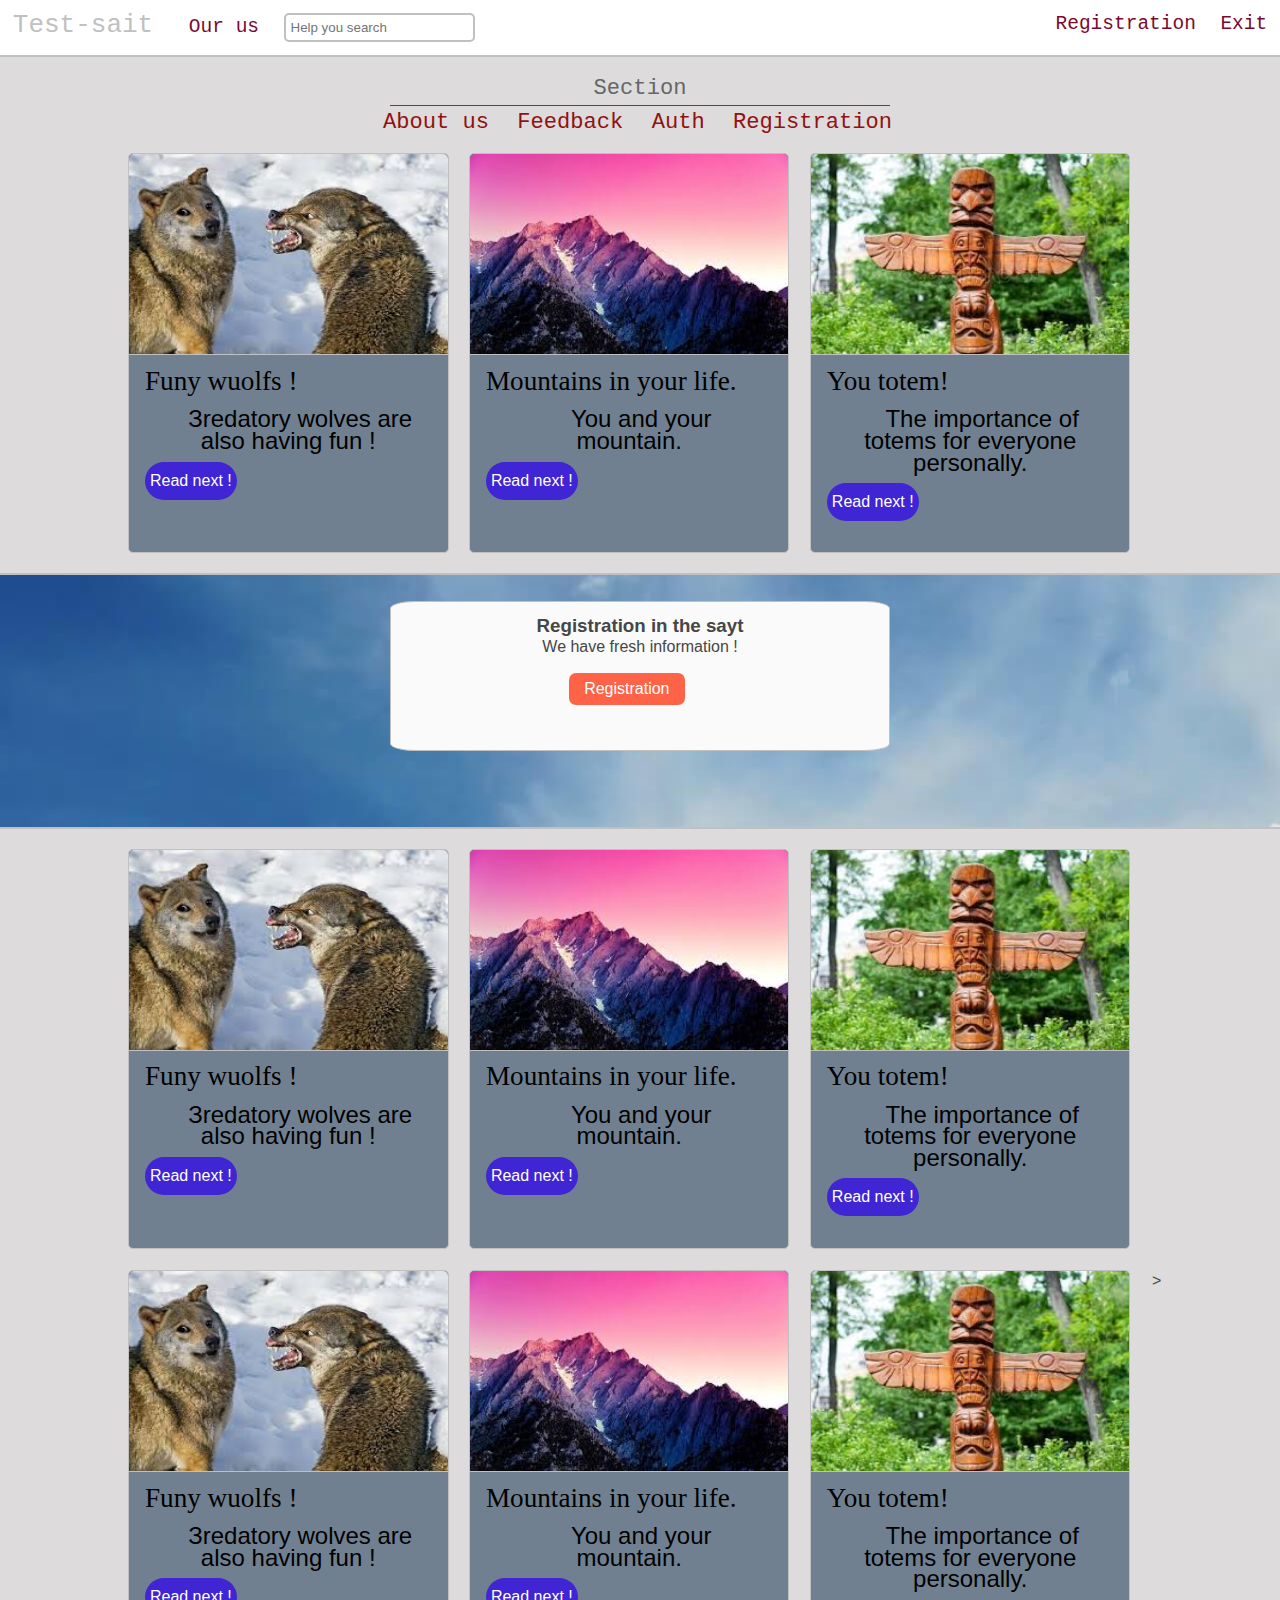
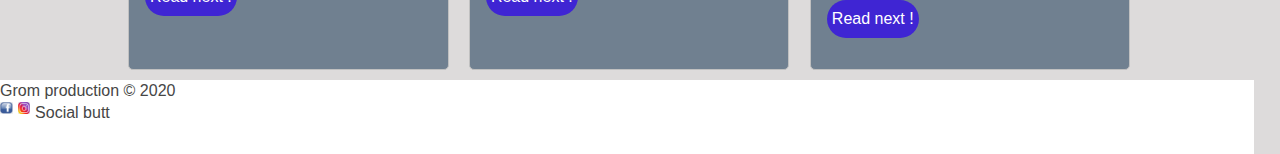
<file: index.html>
<!DOCTYPE html>
<html lang="en">
<head>
    <meta http-equiv="Content-Type" content="text/html; charset=UTF-8" />
    <meta name="keywords" content="test, sait, website"/>
    <meta name="description" content="test page" />
    <link rel="stylesheet" type="text/css" href="css/style.css"/>
    <link href="img/x-icon.png" rel="shortcut icon" type="img/x-icon" />
    <title>Test sait</title>
</head>
<body>
    <div id="page-wrap"> 
    <header>
<a href="index.html" title="in first page" id="logo"> Test-sait </a>
<span class="contact"><a href="about.html" title="about us">Our us</a></span>
<input type="text" class="field" placeholder="Help you search"/>
<span class="right"><span class="contact"><a href="reg.html" title="Registration">Registration</a></span>
<span class="contact"><a href="auth.html" title="Exit">Exit</a></span></span>
    </header>
    <!--Розберись з картинками внизу (розділ 2.2)-->
    <div class="clear"><br /></div>
<center>
    <div id="menu">
        Section <hr />
        <div id="menuHrefs">
            <a href="about.html">About  us</a>
            <a href="feedback.html">Feedback</a>
            <a href="auth.html">Auth</a>
            <a href="reg.html">Registration</a>
        </div>
    </div>
</center>
    <div id="wrapper">
        <div id="articles">
            <article> 
                <img src="img/p1.jpg" alt="picture" title="description of the article" />
                <h2>  Funy wuolfs ! </h2>
                <p>
                    Зredatory wolves are also having fun !
                </p>
                <a href="article.html" title="watch article">Read next !</a>
            </article>
            <article> 
                <img src="img/p2.jpg" alt="picture" title="description of the article" />
                <h2>  Mountains in your life.  </h2>
                <p>
                    You and your mountain.
                </p>
                <a href="article.html" title="watch article"> Read next ! </a>
            </article>
            <article> 
                <img src="img/p3.jpg" alt="picture" title="description of the article" />
                <h2>  You totem!  </h2>
                <p>
                    The importance of totems for everyone personally.
                </p>
                <a href="article.html" title="watch article"> Read next ! </a>
            </article>
        </div> 
        <div class="clear">
        <div id="mainBlock">
            <center>
            <div id="mainBlock_in">
               <h3> Registration in the sayt </h3>
               <p>We have fresh information !</p>
               <a href="reg.html" title="registration"> Registration</a>
            </div>
            </center>
        </div>
        </div>
        <div id="articles">
            <article> 
                <img src="img/p1.jpg" alt="picture" title="description of the article" />
                <h2>  Funy wuolfs ! </h2>
                <p>
                    Зredatory wolves are also having fun !
                </p>
                <a href="article.html" title="watch article">Read next !</a>
            </article>
            <article> 
                <img src="img/p2.jpg" alt="picture" title="description of the article" />
                <h2>  Mountains in your life.  </h2>
                <p>
                    You and your mountain.
                </p>
                <a href="article.html" title="watch article"> Read next ! </a>
            </article>
            <article> 
                <img src="img/p3.jpg" alt="picture" title="description of the article" />
                <h2>  You totem!  </h2>
                <p>
                    The importance of totems for everyone personally.
                </p>
                <a href="article.html" title="watch article"> Read next ! </a>
            </article>
        </div> 
    <div class="clear"></br></div>>
        <div id="articles">
            <article> 
                <img src="img/p1.jpg" alt="picture" title="description of the article" />
                <h2>  Funy wuolfs ! </h2>
                <p>
                    Зredatory wolves are also having fun !
                </p>
                <a href="article.html" title="watch article">Read next !</a>
            </article>
            <article> 
                <img src="img/p2.jpg" alt="picture" title="description of the article" />
                <h2>  Mountains in your life.  </h2>
                <p>
                    You and your mountain.
                </p>
                <a href="article.html" title="watch article"> Read next ! </a>
            </article>
            <article> 
                <img src="img/p3.jpg" alt="picture" title="description of the article" />
                <h2>  You totem!  </h2>
                <p>
                    The importance of totems for everyone personally.
                </p>
                <a href="article.html" title="watch article"> Read next ! </a>
            </article>
        </div> 
       </div>
    </div>
    <footer>
 <span class="left"> Grom production &copy; 2020</span>
 <span class="right"> Social butt 
     <img src="img/fb.png" alt="ocial network" title="social network" />
     <img src="img/inst.jpg" alt="ocial network" title="social network"/>
 </span>
    </footer>

</body>
</html>
</file>
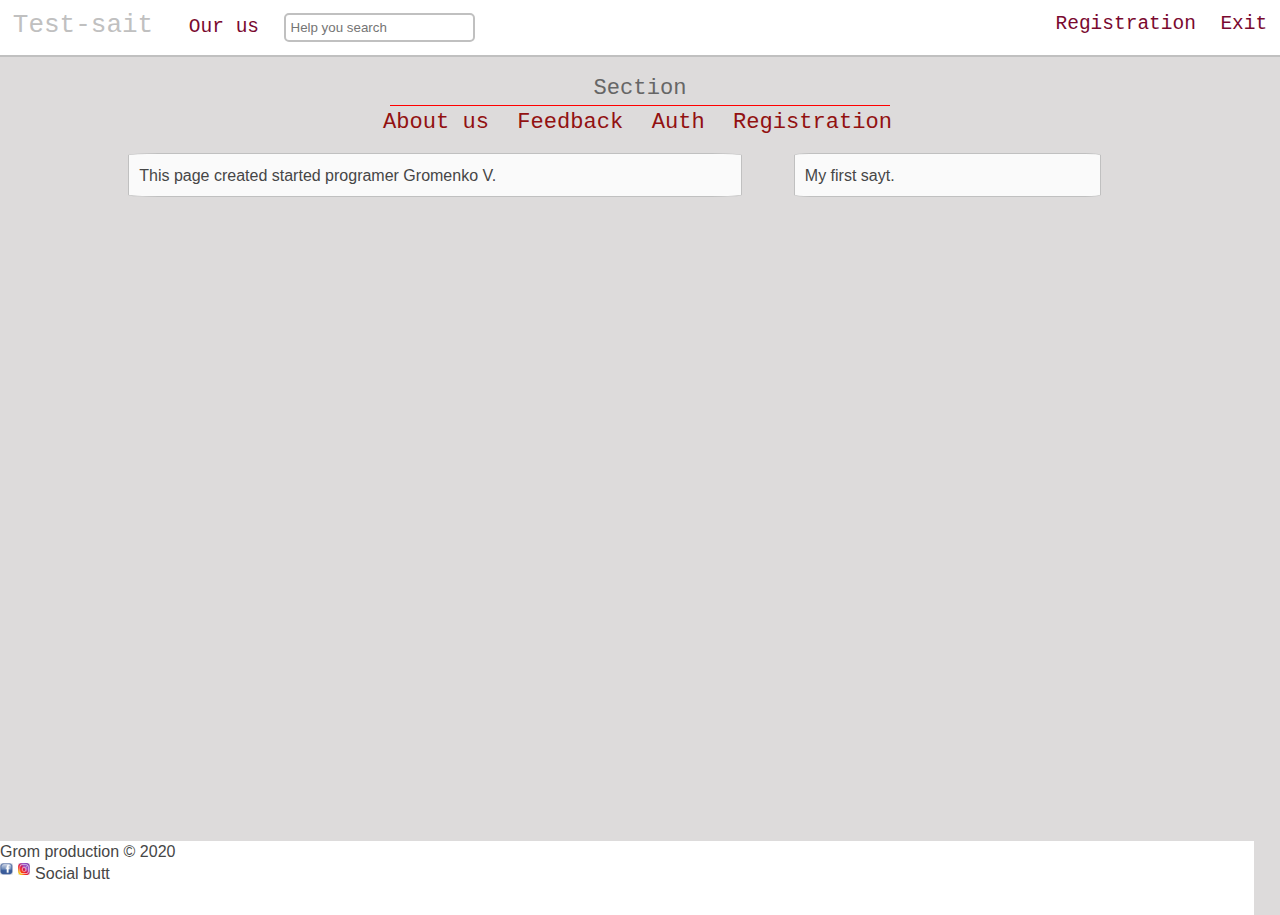
<file: about.html>
<!DOCTYPE html>
<html lang="en">
<head>
    <meta http-equiv="Content-Type" content="text/html; charset=UTF-8" />
    <meta name="keywords" content="test, sait, website"/>
    <meta name="description" content="test page" />
    <link rel="stylesheet" type="text/css" href="css/style.css"/>
    <link href="img/x-icon.png" rel="shortcut icon" type="img/x-icon" />
    <title>Test sait</title>
</head>
<body>
    <div id="page-wrap"> 
    <header>
<a href="index.html" title="in first page" id="logo">Test-sait </a><span class="contact"><a href="about.html" title="about us">Our us</a></span>
<input type="text" class="field" placeholder="Help you search"/>
<span class="right"><span class="contact"><a href="reg.html" title="Registration">Registration</a></span>
<span class="contact"><a href="auth.html" title="Exit">Exit</a></span></span>
    </header>
   
    <div class="clear"><br /></div>
<center>
    <div id="menu">
        Section <hr />
        <div id="menuHrefs">
            <a href="about.html">About  us</a>
            <a href="feedback.html">Feedback</a>
            <a href="auth.html">Auth</a>
            <a href="reg.html">Registration</a>
        </div>
    </div>
</center>
    <div id="wrapper">
        <div id="articles"> 
            <div id="about_us"> 
                <p>This page created started programer Gromenko V. </p>
            </div>
            <div id="columRight"> 
                <p>My first sayt.</p>
            </div>
        </div> 
     </div> 
     </div>
    </div>
    <footer>
 <span class="left"> Grom production &copy; 2020</span>
 <span class="right"> Social butt 
     <img src="img/fb.png" alt="ocial network" title="social network" />
     <img src="img/inst.jpg" alt="ocial network" title="social network"/>
 </span>
    </footer>

</body>
</html>
</file>
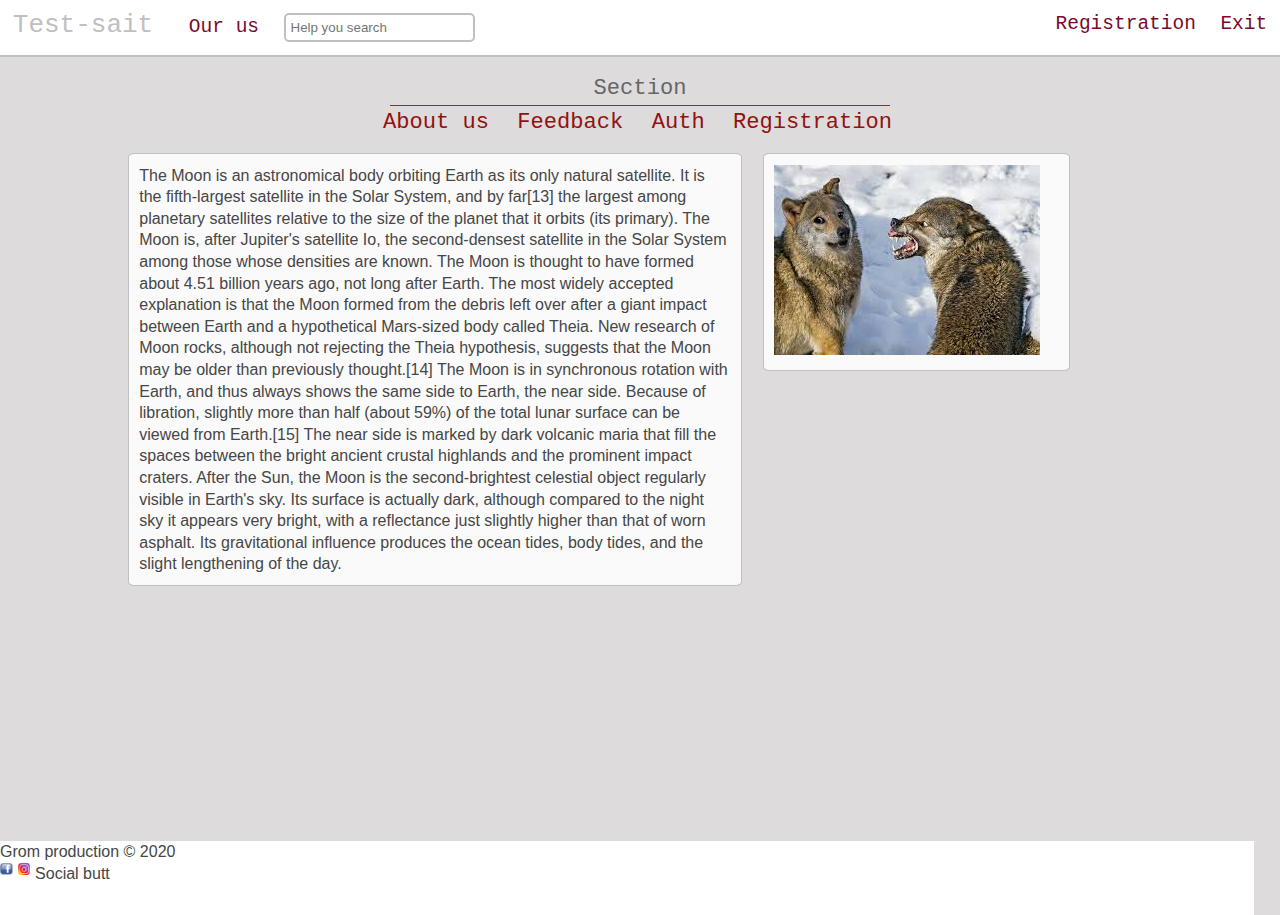
<file: article.html>
<!DOCTYPE html>
<html lang="en">
<head>
    <meta http-equiv="Content-Type" content="text/html; charset=UTF-8" />
    <meta name="keywords" content="test, sait, website"/>
    <meta name="description" content="test page" />
    <link rel="stylesheet" type="text/css" href="css/style.css"/>
    <link href="img/x-icon.png" rel="shortcut icon" type="img/x-icon" />
    <title>Test sait</title>
</head>
<body>
    <div id="page-wrap"> 
    <header>
<a href="index.html" title="in first page" id="logo"> Test-sait </a>
<span class="contact"><a href="about.html" title="about us">Our us</a></span>
<input type="text" class="field" placeholder="Help you search"/>
<span class="right"><span class="contact"><a href="reg.html" title="Registration">Registration</a></span>
<span class="contact"><a href="auth.html" title="Exit">Exit</a></span></span>
    </header>
    <!--Розберись з картинками внизу (розділ 2.2)-->
    <div class="clear"><br /></div>
<center>
    <div id="menu">
        Section <hr />
        <div id="menuHrefs">
            <a href="about.html">About  us</a>
            <a href="feedback.html">Feedback</a>
            <a href="auth.html">Auth</a>
            <a href="reg.html">Registration</a>
        </div>
    </div>
</center>
    <div id="wrapper">
        <div id="articles">
            <div id="article1"> 
                <p>
                    The Moon is an astronomical body orbiting Earth as its only natural satellite.
                     It is the fifth-largest satellite in the Solar System, and by far[13] the largest among planetary satellites relative to the size of the planet that it 
                     orbits (its primary). The Moon is, after Jupiter's satellite Io, the second-densest satellite in the Solar System among those whose densities are known.

                    The Moon is thought to have formed about 4.51 billion years ago, not long after Earth. The most widely accepted explanation is that the Moon formed from the 
                    debris left over after a giant impact between Earth and a hypothetical Mars-sized body called Theia. New research of Moon rocks, although not rejecting the
                    Theia hypothesis, suggests that the Moon may be older than previously thought.[14]
                    
                    The Moon is in synchronous rotation with Earth, and thus always shows the same side to Earth, the near side. Because of libration, slightly more than half
                    (about 59%) of the total lunar surface can be viewed from Earth.[15] The near side is marked by dark volcanic maria that fill the spaces between the bright
                    ancient crustal highlands and the prominent impact craters. After the Sun, the Moon is the second-brightest celestial object regularly visible in Earth's sky.
                    Its surface is actually dark, although compared to the night sky it appears very bright, with a reflectance just slightly higher than that of worn asphalt.
                    Its gravitational influence produces the ocean tides, body tides, and the slight lengthening of the day. 
                </p>
            </div>
            <div id="columRight_a"> 
                <img src="img/p1.jpg" alt="picture" title="description of the article" />
            </div>
        </div>
    </div>
</div>
            

    <footer>
 <span class="left"> Grom production &copy; 2020</span>
 <span class="right"> Social butt 
     <img src="img/fb.png" alt="ocial network" title="social network" />
     <img src="img/inst.jpg" alt="ocial network" title="social network"/>
 </span>
    </footer>

</body>
</html>
</file>
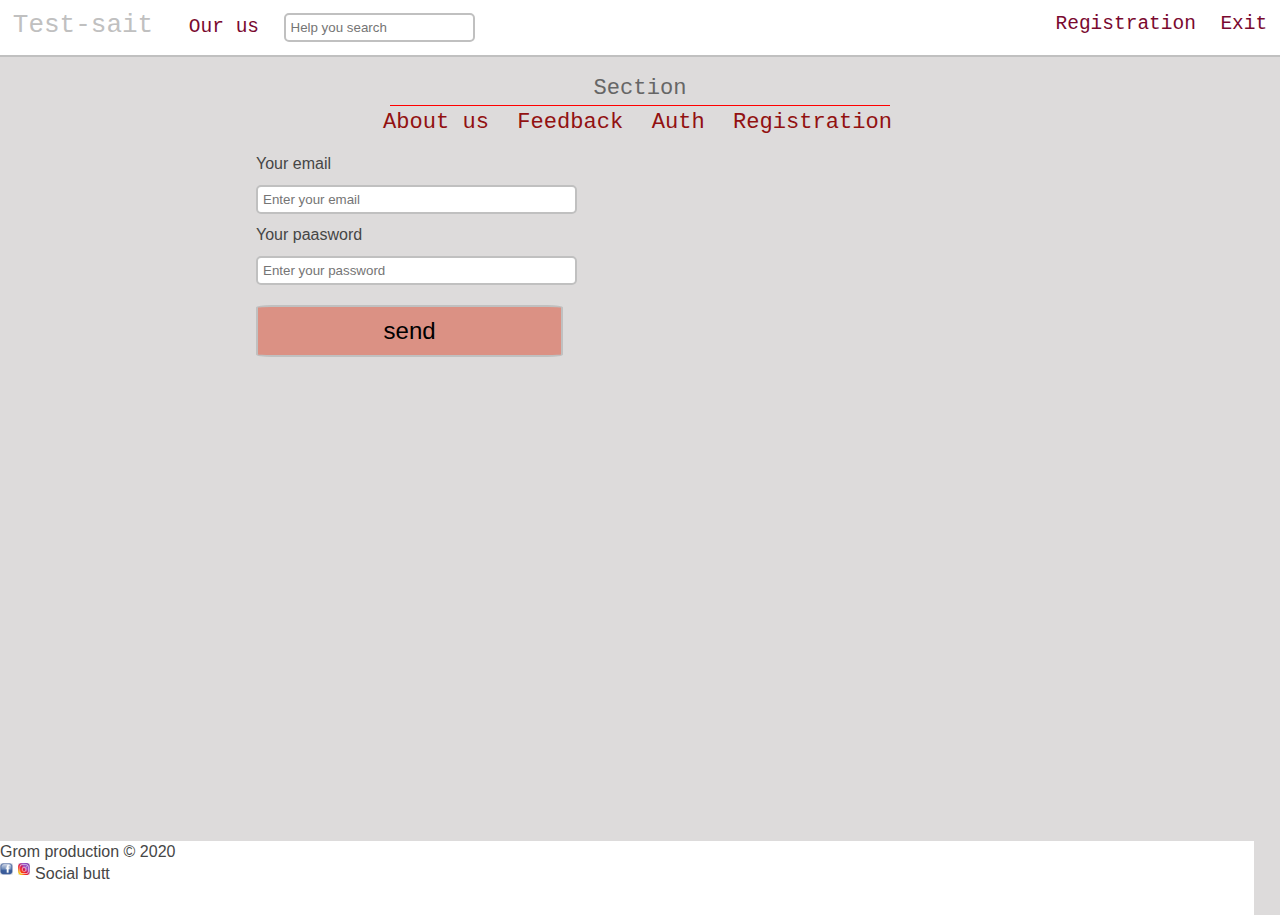
<file: auth.html>
<!DOCTYPE html>
<html lang="en">
<head>
    <meta http-equiv="Content-Type" content="text/html; charset=UTF-8" />
    <meta name="keywords" content="test, sait, website"/>
    <meta name="description" content="test page" />
    <link rel="stylesheet" type="text/css" href="css/style.css"/>
    <link href="img/x-icon.png" rel="shortcut icon" type="img/x-icon" />
    <title>Test sait</title>
</head>
<body>
    <div id="page-wrap"> 
    <header>
<a href="index.html" title="in first page" id="logo">Test-sait </a><span class="contact"><a href="about.html" title="about us">Our us</a></span>
<input type="text" class="field" placeholder="Help you search"/>
<span class="right"><span class="contact"><a href="reg.html" title="Registration">Registration</a></span>
<span class="contact"><a href="auth.html" title="Exit">Exit</a></span></span>
    </header>
   
    <div class="clear"><br /></div>
<center>
    <div id="menu">
        Section <hr />
        <div id="menuHrefs">
            <a href="about.html">About  us</a>
            <a href="feedback.html">Feedback</a>
            <a href="auth.html">Auth</a>
            <a href="reg.html">Registration</a>
        </div>
    </div>
</center>


    <div id="wrapper">
        <div id="article">
            <form action="" method="POST">
                <label for="subject">Your email</label>
                <input type="text" id="subject" name="subject" placeholder="Enter your email" />
                <label for="email">Your paasword</label>
                <input type="text" id="subject" name="subject" placeholder="Enter your password" />
                
                <input type="submit" value="send" id="send" name="send" />
            </form>
        </div>
    </div>
    </div>


    <footer>
 <span class="left"> Grom production &copy; 2020</span>
 <span class="right"> Social butt 
     <img src="img/fb.png" alt="ocial network" title="social network" />
     <img src="img/inst.jpg" alt="ocial network" title="social network"/>
 </span>
    </footer>

</body>
</html>
</file>
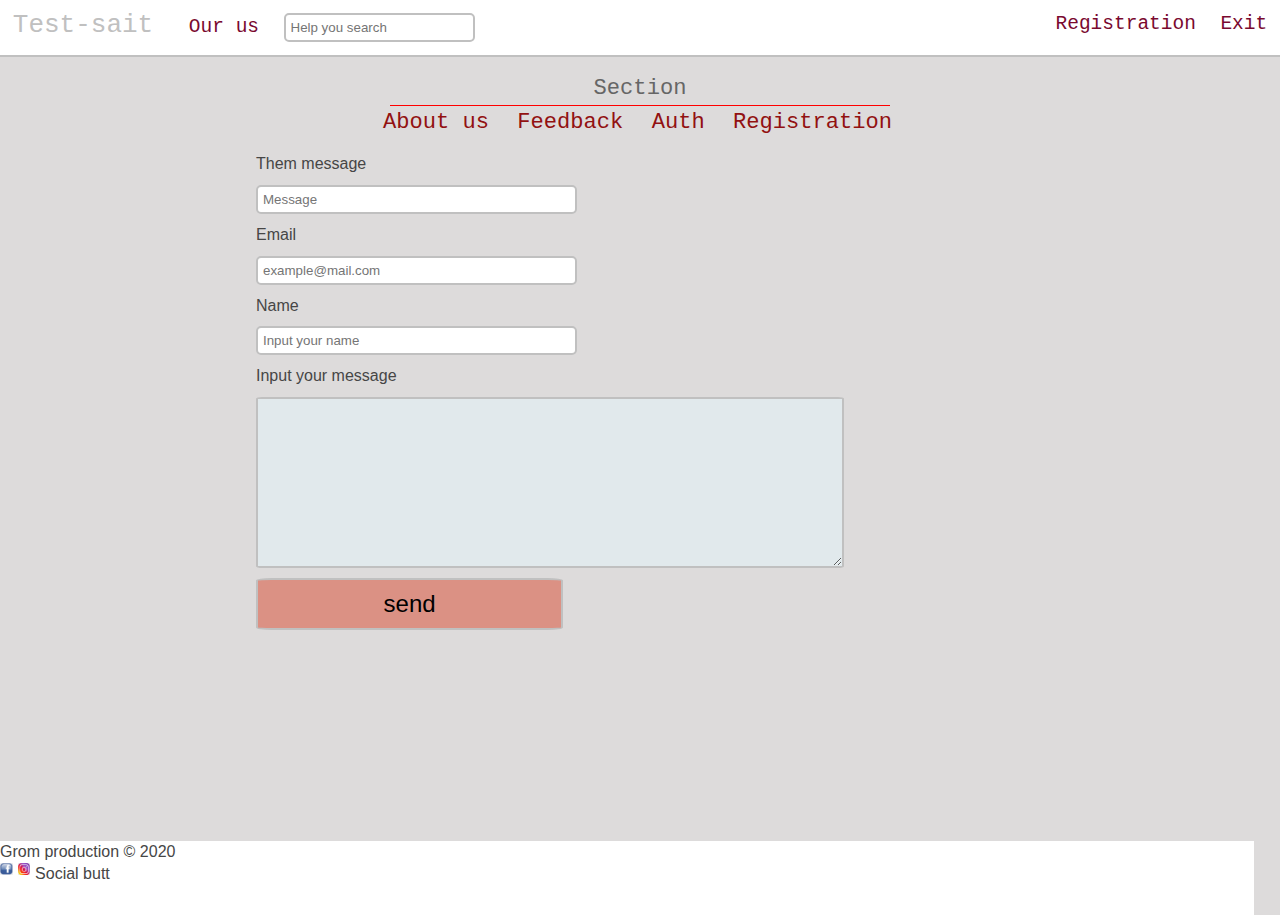
<file: feedback.html>
<!DOCTYPE html>
<html lang="en">
<head>
    <meta http-equiv="Content-Type" content="text/html; charset=UTF-8" />
    <meta name="keywords" content="test, sait, website"/>
    <meta name="description" content="test page" />
    <link rel="stylesheet" type="text/css" href="css/style.css"/>
    <link href="img/x-icon.png" rel="shortcut icon" type="img/x-icon" />
    <title>Test sait</title>
</head>
<body>
    <div id="page-wrap"> 
    <header>
<a href="index.html" title="in first page" id="logo">Test-sait </a><span class="contact"><a href="about.html" title="about us">Our us</a></span>
<input type="text" class="field" placeholder="Help you search"/>
<span class="right"><span class="contact"><a href="reg.html" title="Registration">Registration</a></span>
<span class="contact"><a href="auth.html" title="Exit">Exit</a></span></span>
    </header>
   
    <div class="clear"><br /></div>
<center>
    <div id="menu">
        Section <hr />
        <div id="menuHrefs">
            <a href="about.html">About  us</a>
            <a href="feedback.html">Feedback</a>
            <a href="auth.html">Auth</a>
            <a href="reg.html">Registration</a>
        </div>
    </div>
</center>
    <div id="wrapper">
        <div id="article">
            <form action="" method="POST">
                <label for="subject">Them message</label>
                <input type="text" id="subject" name="subject" placeholder="Message" />
                <label for="email">Email</label>
                <input type="email" id="email" name="email" placeholder="example@mail.com" />
                <label for="name">Name</label>
                <input type="text" id="name" name="name" placeholder="Input your name" />
                <label for="Message" id="message" name="message">Input your message</label>
                <textarea placeholder="Input your message" id="message" name="message"> 
                </textarea>
                <input type="submit" value="send" id="send" name="send" />
            </form>
        </div>
    </div>
    </div>
    <footer>
 <span class="left"> Grom production &copy; 2020</span>
 <span class="right"> Social butt 
     <img src="img/fb.png" alt="ocial network" title="social network" />
     <img src="img/inst.jpg" alt="ocial network" title="social network"/>
 </span>
    </footer>

</body>
</html>
</file>
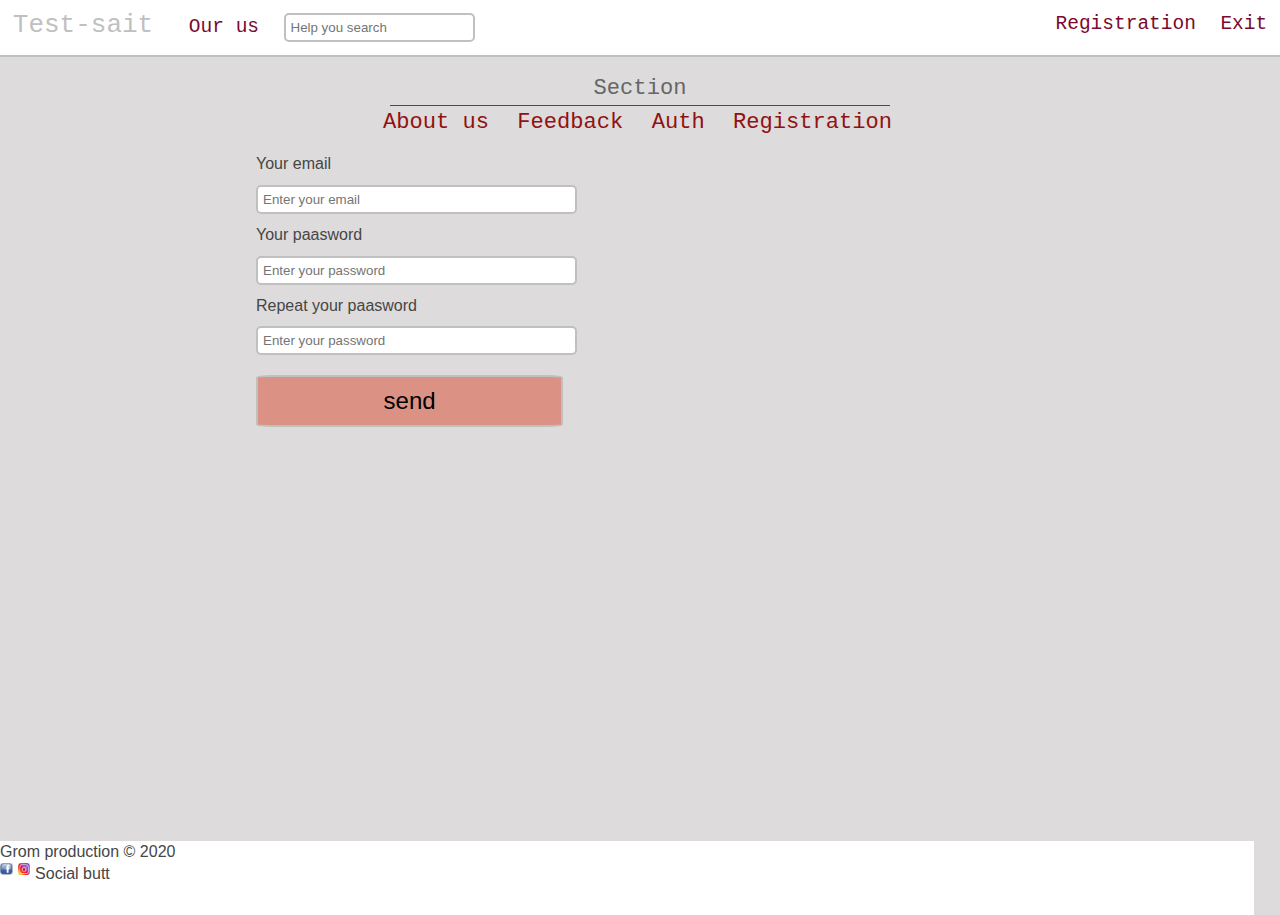
<file: reg.html>
<!DOCTYPE html>
<html lang="en">
<head>
    <meta http-equiv="Content-Type" content="text/html; charset=UTF-8" />
    <meta name="keywords" content="test, sait, website"/>
    <meta name="description" content="test page" />
    <link rel="stylesheet" type="text/css" href="css/style.css"/>
    <link href="img/x-icon.png" rel="shortcut icon" type="img/x-icon" />
    <title>Test sait</title>
</head>
<body>
    <div id="page-wrap"> 
    <header>
<a href="index.html" title="in first page" id="logo">Test-sait </a><span class="contact"><a href="about.html" title="about us">Our us</a></span>
<input type="text" class="field" placeholder="Help you search"/>
<span class="right"><span class="contact"><a href="reg.html" title="Registration">Registration</a></span>
<span class="contact"><a href="auth.html" title="Exit">Exit</a></span></span>
    </header>
   
    <div class="clear"><br /></div>
<center>
    <div id="menu">
        Section <hr />
        <div id="menuHrefs">
            <a href="about.html">About  us</a>
            <a href="feedback.html">Feedback</a>
            <a href="auth.html">Auth</a>
            <a href="reg.html">Registration</a>
        </div>
    </div>
</center>


    <div id="wrapper">
        <div id="article">
            <form action="" method="POST">
                <label for="subject">Your email</label>
                <input type="text" id="subject" name="subject" placeholder="Enter your email" />
                <label for="email">Your paasword</label>
                <input type="text" id="subject" name="subject" placeholder="Enter your password" />
                <label for="email">Repeat your paasword</label>
                <input type="text" id="subject" name="subject" placeholder="Enter your password" />
                
                <input type="submit" value="send" id="send" name="send" />
            </form>
        </div>
    </div>
    </div>


    <footer>
 <span class="left"> Grom production &copy; 2020</span>
 <span class="right"> Social butt 
     <img src="img/fb.png" alt="ocial network" title="social network" />
     <img src="img/inst.jpg" alt="ocial network" title="social network"/>
 </span>
    </footer>

</body>
</html>
</file>
<file: css/style.css>
* {
    margin: 0;
    padding: 0;
    outline: none;
}

html {
    height: 100%;
}

body{
    width: 100%;
    height: 100%;
    color: rgb(70, 70, 70);
    background: rgb(221, 219, 219);
    font-size: 1em;
    font-family: "Sagoe UI", sans-serif;
    line-height: 135%;
}

a {
    color: rgb(122, 9, 47);
    text-decoration: none;
    transition: all.6s ease;
    -moz-transition: all.6s ease;
    -webkit-transition: all.6s ease;
    -ms-transition: all.6s ease;
}

a:hover {
    color: rgb(14, 190, 73);
    text-decoration: none;
    transition: all.6s ease;
    -moz-transition: all.6s ease;
    -webkit-transition: all.6s ease;
    -ms-transition: all.6s ease;
}

a:active {
    color: rgb(195, 228, 10);
}

img {
    max-width: 100%;
    height: auto;
    width: auto\9;
}

.right {float: right;}
.left {float: left;}
.clear {clear: both;}

/*Block for selection*/

::selection {
    background-color: red, color #fff;
}

header, footer {
    width: 98%;
    background-color: white;
    float: left;
   
}

header {
    border-bottom: 2px solid silver;
    padding: 1%;
}

#logo {
    font-size: 2em;
    font-family: monospace;
    color: silver;
}

.contact {
    font-size: 1.5em;
    font-family: monospace;
    margin-left: 20px;
}

input[type=text].field {
    border-radius: 5px;
    border: 2px solid silver;
    padding: 5px;
    margin-left: 20px;
}

input[type=text].field:focus {
    border: 2px solid rgb(212, 116, 116);
}

/* Footer style*/

#menu {
    color: #666;
    font-family: monospace;
    font-size: 1.7em;
}

#menu hr {
    width: 500px;
    max-width: 100%;
    margin-bottom: 5px;
    margin-top: 5px;
}

hr {
    display: block;
    border: 0px;
    height: 1px;
    border-top: 1px solid red;
    padding: 0%;
}

#menuHrefs a {
    padding: 5px;
    border-radius: 5px;
    margin-right: 5px;
    color: rgb(146, 17, 17);
}

#menuHrefs a:hover {
    background-color: gray;
}

/* based style*/

#wrapper {
    float: left;
    width: 100%;
    margin-top: 20px;
}

#wrapper #articles {
    float: left;
    width: 80%;
    margin-left: 10%;
} 

#wrapper #articles article {
    float: left;
    border: 1px solid silver;
    box-sizing: border-box;
    border-radius: 5px;
    background-color: slategrey;
    min-height: 400px;
}

@media (min-width: 900px) {
    #wrapper #articles article {
        width: 31.3%;
        margin-right: 2%;
    }
}

@media (max-width: 899px)and(min-width: 700px) {
    #wrapper #articles article {
        width: 80%;
        margin-left: 10%;
        margin-bottom: 10px;
    }
}

@media (min-max: 699px) {
    #wrapper #articles article {
        width: 100%;
        margin-bottom: 10px;
    }
}

#wrapper #articles article  img {
    width: 100%;
    height: 200px;
    border-radius: 5px 5px 0px 0px;
    border-bottom: 1px solid silver;
    margin-bottom: 10px;
}

#wrapper #articles article h2 {
    width: 90%;
    margin-left: 5%;
    font-weight: normal;
    font-size: 1.7em;
    color: black;
    font-family: fantasy;
}

#wrapper #articles article p {
    width: 80%;
    margin-left: 10%;
    margin-top: 5%;
    text-indent: 1em;
    font-size: 150%;
    color: black;
    text-align: center;
}

#wrapper #articles article a {
    padding:10px 5px;
    background-color: rgb(63, 37, 211);
    margin-left: 5%;
    border-radius: 50px;
    color: #fff;
    float: left;
    margin-top: 10px;
    line-height: normal;
    margin-bottom: 10px;
}

#wrapper #articles article a:hover {
    background-color: green;
}

/* Page about us*/

#about_us {
    width: 60%;
    float: left;
    background-color: #fafafa;
    border-radius: 5%;
    border: 1px solid silver;
    box-sizing: border-box;
    padding: 1%;
}

#columRight {
    width: 30%;
    float: left;
    margin-left: 5%;
    background-color: #fafafa;
    border-radius: 5%;
    border: 1px solid silver;
    box-sizing: border-box;
    padding: 1%;
}

/* Page article1*/
#article1 {
    width: 60%;
    float: left;
    background-color: #fafafa;
    border-radius: 1%;
    border: 1px solid silver;
    box-sizing: border-box;
    padding: 1%;
}

#columRight_a {
    width: 30%;
    float: left;
    margin-left: 2%;
    background-color: #fafafa;
    border-radius: 2%;
    border: 1px solid silver;
    box-sizing: border-box;
    padding: 1%;
}

/* Style for form */

form {
    width: 60%;
    margin-left: 20%;
    float: left;
}

form label {
    float: left;
    margin-bottom: 10px;
    width: 100%;
   
}

form input {
    border-radius: 5px;
    border: 2px solid silver;
    padding: 5px;
    float: left;
    clear: both;
    margin-bottom: 10px;
    width: 40%;
}

form input:focus, form textarea:focus {
    border: 2px solid #f58b8b;
}

form textarea {
    width: 60%;
    float: left;
    clear: both;
    background-color: rgb(225, 233, 236);
    border: 2px solid silver;
    border-radius: 1%;
    padding: 8%;
    font-size: 1.5em;
}

form #send {
    float: left;
    padding: 10px;
    background-color: rgb(219, 145, 132);
    border-radius: 5%;
    margin-top: 10px;
    font-size: 1.5em;
    cursor: pointer;
}

form #send:hover {
    background-color: rgb(202, 133, 42);
}

/* Central block */

#mainBlock {
    width: 100%;
    padding: 2% 0;
    border-bottom: 2px solid silver;
    border-top: 2px solid silver;
    margin: 20px 0;
    float: left;
    background: url(../img/sky.jpg) repeat-x center;
    height: 200px;
}



#mainBlock_in {
    text-align: center;
    padding: 1%;
    height: 150px;
    background-color: #fafafa;
    border: 1px solid silver;
    border-radius: 5%;
    width: 500px;
    max-width: 98%;
    box-sizing: border-box;
}

#mainBlock_in a {
    float: left;
    padding: 5px 15px;
    background-color: tomato;
    border-radius: 7px;
    color: #fff;
    margin-left: 35%;
    margin-top: 15px;
}

footer {
    border-top: 1% solid silver;
    margin-top: 10px;
    padding-bottom: 5%;
}

footer img {
    width: 1%;
    float: left;
    margin-right: 5px;
}

#page-wrap:after {
    content: "";
    display: block;
}

footer, #page-wrap::after {
    height: 10px;
}

#page-wrap {
    min-height: 94%;
    margin-bottom: -15px;
}
</file>
